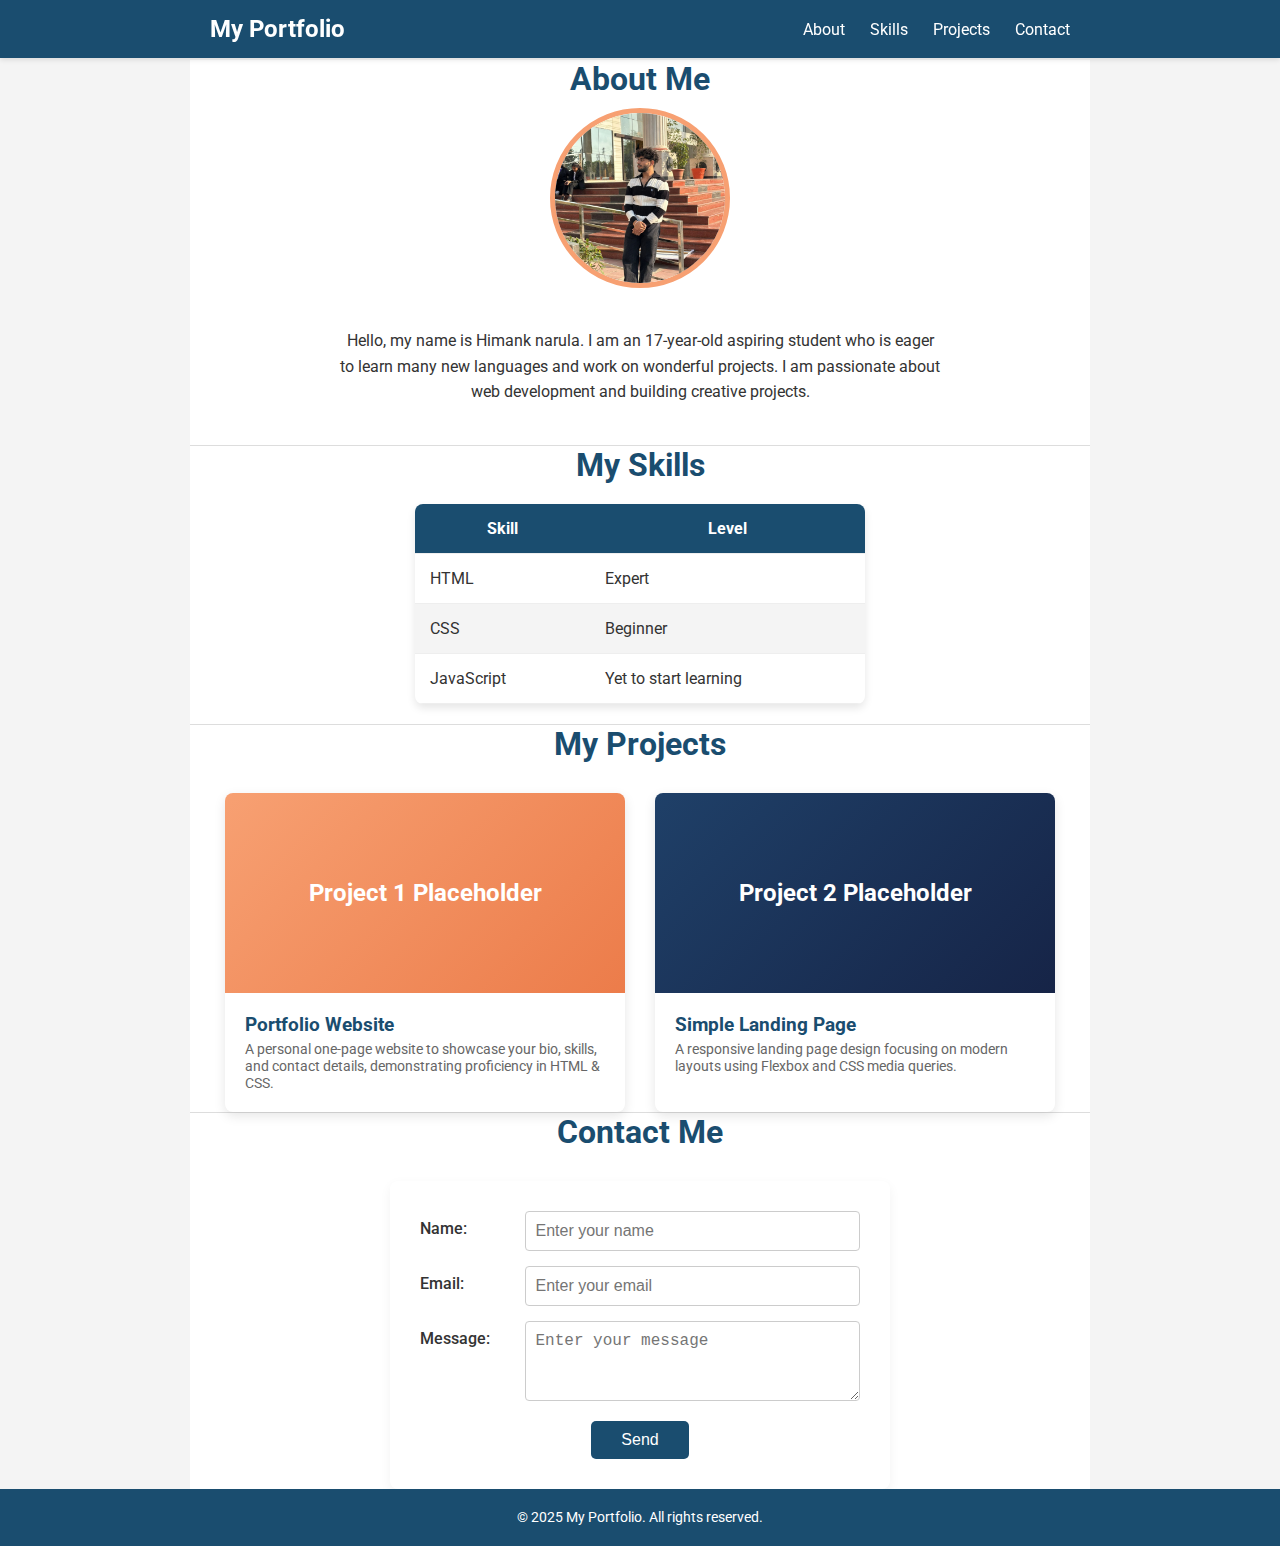
<file: index.html>
<!DOCTYPE html>
<html lang="en">
<head>
    <meta charset="UTF-8">
    <meta name="viewport" content="width=device-width, initial-scale=1.0">
    <title>My Portfolio</title>
    <link href="https://fonts.googleapis.com/css2?family=Roboto:wght@300;400;700&display=swap" rel="stylesheet"> 
    <link rel="stylesheet"href="style.css">
    
    
</head>
<body>
    <header class="header">
        <div class="header-content">
            <a href="#" class="logo">My Portfolio</a>
            <nav class="nav">
                <ul>
                    <li><a href="#about">About</a></li>
                    <li><a href="#skills">Skills</a></li>
                    <li><a href="#projects">Projects</a></li>
                    <li><a href="#contact">Contact</a></li>
                </ul>
            </nav>
        </div>
    </header>
    
    <section id="about" class="container">
        <h2>About Me</h2>
        <div class="profile-wrapper">
            <div class="profile-image">
                <img src="himank photo.jpg" alt="himank narula  Profile Image">
            </div>
        </div>
        <p>
            Hello, my name is Himank narula. I am an 17-year-old aspiring student who is eager to learn many new languages and work on wonderful projects. I am passionate about web development and building creative projects.
        </p>
    </section>

    <section id="skills" class="container">
        <h2>My Skills</h2>
        <table>
            <thead>
                <tr>
                    <th>Skill</th>
                    <th>Level</th>
                </tr>
            </thead>
            <tbody>
                <tr>
                    <td>HTML</td>
                    <td>Expert</td>
                </tr>
                <tr>
                    <td>CSS</td>
                    <td>Beginner</td>
                </tr>
                <tr>
                    <td>JavaScript</td>
                    <td>Yet to start learning</td>
                </tr>
            </tbody>
        </table>
    </section>

    <section id="projects" class="container">
        <h2>My Projects</h2>
        <div class="project-grid">
            <div class="project-card">
                <div class="project-card-image p1">Project 1 Placeholder</div>
                <div class="project-card-content">
                    <h4>Portfolio Website</h4>
                    <p>A personal one-page website to showcase your bio, skills, and contact details, demonstrating proficiency in HTML & CSS.</p>
                </div>
            </div>
            
            <div class="project-card">
                <div class="project-card-image p2">Project 2 Placeholder</div>
                <div class="project-card-content">
                    <h4>Simple Landing Page</h4>
                    <p>A responsive landing page design focusing on modern layouts using Flexbox and CSS media queries.</p>
                </div>
            </div>
            
            </div>
    </section>

    <section id="contact" class="container">
        <h2>Contact Me</h2>
        <form>
            <div class="form-group">
                <label for="name">Name:</label>
                <input type="text" id="name" name="name" placeholder="Enter your name" required>
            </div>
            <div class="form-group">
                <label for="email">Email:</label>
                <input type="email" id="email" name="email" placeholder="Enter your email" required>
            </div>
            <div class="form-group">
                <label for="message">Message:</label>
                <textarea id="message" name="message" placeholder="Enter your message"></textarea>
            </div>
            <div class="submit-wrapper">
                <input type="submit" value="Send">
            </div>
        </form>
    </section>
    
    <footer class="footer">
        &copy; 2025 My Portfolio. All rights reserved.
    </footer>
</body>
</html>
</file>
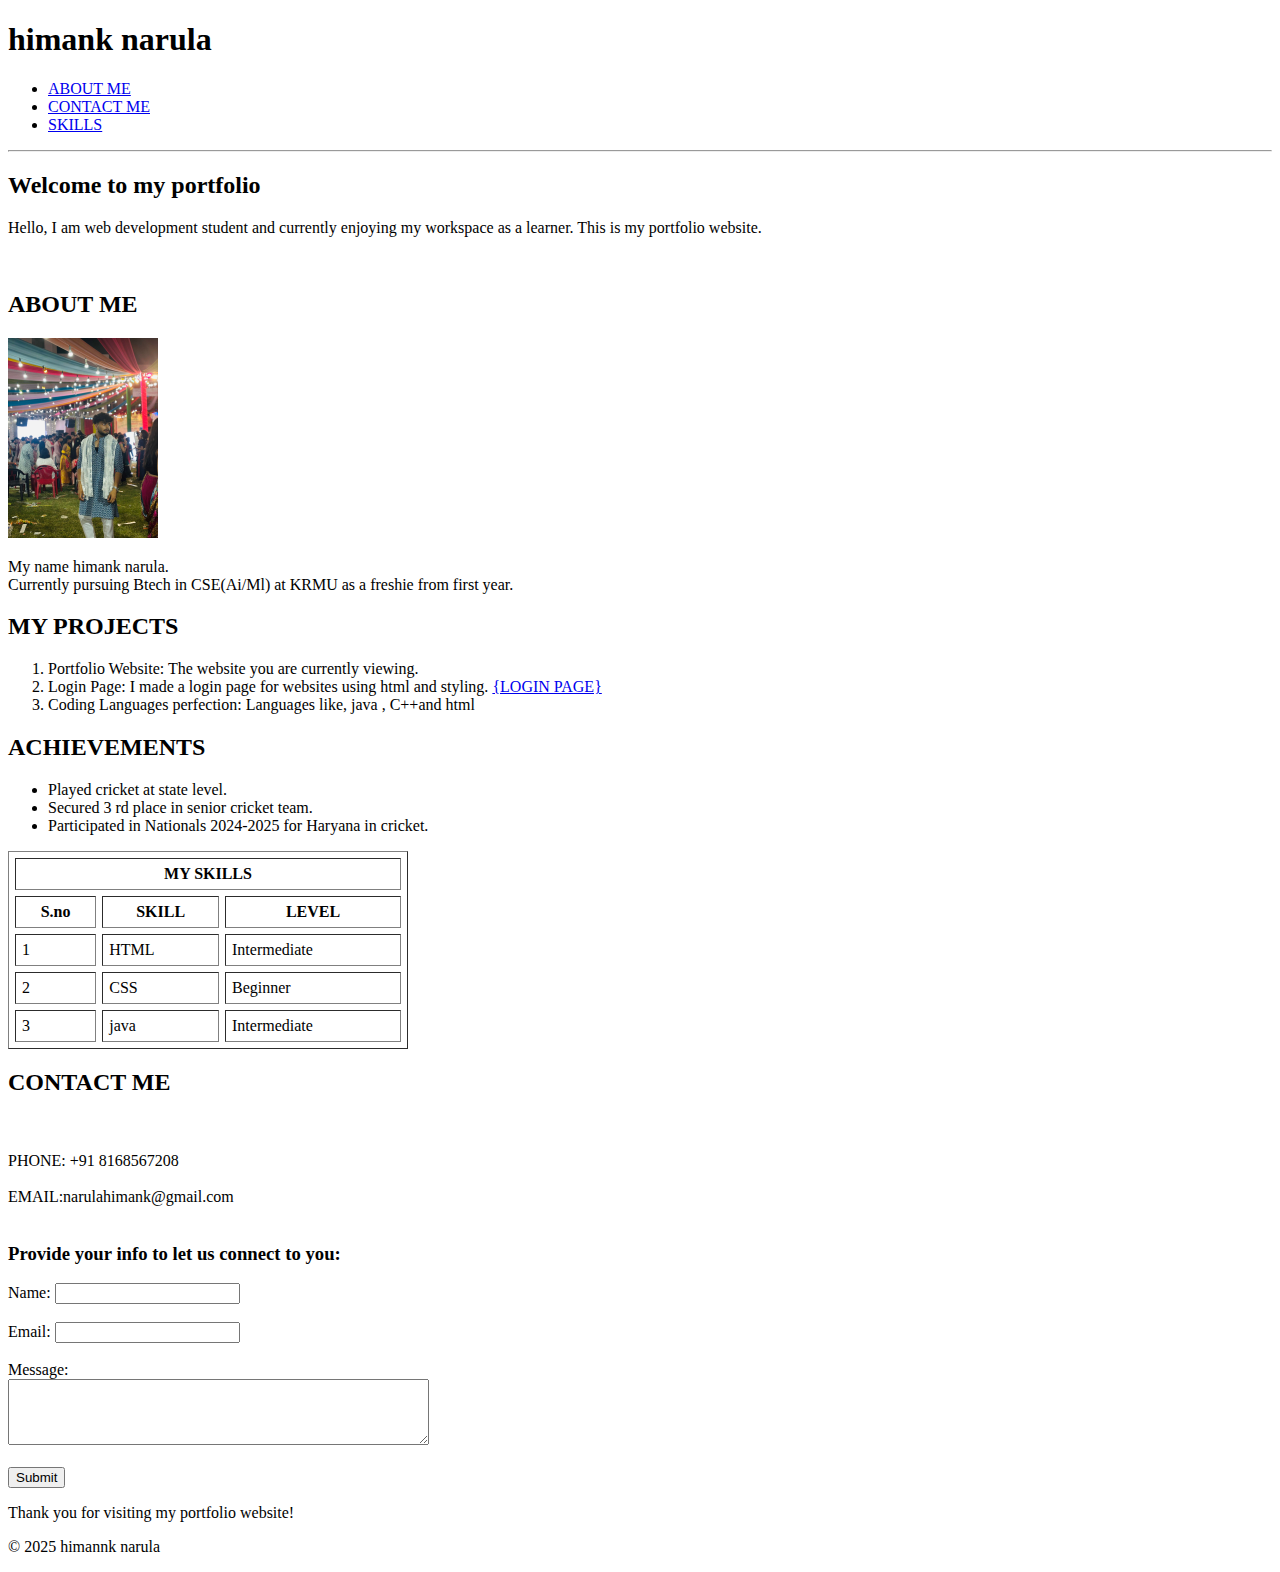
<file: lab1.html>
<!doctype html>
<html>
    <head>
        <meta charset="utf-8">
        <metaname="viewport" content="width=device-width, initial-scale=1">
        <title>PORTFOLIO</title>
    </head>
    <body>
        <header>
            <h1>himank narula</h1>               
            <nav>
                <ul>
                    <li><a href="#ABOUT">ABOUT ME</a></li>
                    <li><a href="#CONTACT">CONTACT ME</a></li> 
                    <li><a href="#SKILLS">SKILLS</a></li>
                </ul>     
            </nav>
        </header>
        
        <hr>

        <h2>Welcome to my portfolio</h2>
        <p>Hello, I am web development student and currently enjoying my workspace as a learner. This is my portfolio website.</p>
       
        <br>

        <section id="ABOUT">
            <h2>ABOUT ME</h2>
            <image src="himank.jpg" alt="narula himank" width="150px" height="200px">
            <p>
                My name himank narula.
               <br>
               Currently pursuing Btech in CSE(Ai/Ml) at KRMU as a freshie from first year. 
            </p>
        </section>  
        <section>
            <h2>MY PROJECTS</h2>
            <ol>
                <li>Portfolio Website: The website you are currently viewing.</li>
                <li>Login Page: I made a login page for websites using html and styling. <a href="/WEBDEV-1/login.html" target="_blank"> {LOGIN PAGE}</a> </li>
                <li>Coding Languages perfection: Languages like, java , C++and html</li>
            </ol>
            <h2>ACHIEVEMENTS</h2>
            <ul>
                <li>Played cricket at state level. </li>
                <li>Secured 3 rd place in senior cricket team.</li>
                <li>Participated in Nationals 2024-2025 for Haryana in cricket.</li>
            </ul>    
        </section>
        <section id="SKILLS">
            <table border="1" width="400pxs" cellpadding="6" cellspacing="6">
                <thead>
                    <tr rowspan="2"> <th colspan="3">MY SKILLS</th> </tr>
                    <tr>
                        <th>S.no</th>
                        <th>SKILL</th>
                        <th>LEVEL</th>
                    </tr>
                </thead>
                <tbody>
                    <tr>
                        <td>1</td>
                        <td>HTML</td>
                        <td>Intermediate</td>
                    </tr>
                    <tr>
                        <td>2</td>
                        <td>CSS</td>
                        <td>Beginner</td>
                    </tr>
                    <tr>
                        <td>3</td>
                        <td>java</td>
                        <td>Intermediate</td>
                    </tr>
                </tbody>
            </table>
        </section>
        <section id="CONTACT">
            <h2>CONTACT ME</h2>
           
            <br><br>

            <phone>PHONE: +91 8168567208</phone>
            
            <br><br>
            
            <Email id="EMAIL"> EMAIL:narulahimank@gmail.com</Email>
            
            <br><br>

            <h3>Provide your info to let us connect to you:</h3>
            <form action="/submit_form" method="post">
                <label for="name">Name:</label>
                <input type="text" id="name" name="name" required>
                <br><br>
                <label for="email">Email:</label>
                <input type="email" id="email" name="email" required>
                <br><br>
                <label for="message">Message:</label>
                <br>
                <textarea id="message" name="message" rows="4" cols="50" required></textarea>
                <br><br>
                <input type="submit" value="Submit">
        </section>
        <footer>
            <p>Thank you for visiting my portfolio website!</p>
            <p>© 2025 himannk narula</p>

    </body>
</html>
</file>
<file: style.css>
:root {
            --primary-color: #1a4d6f; /* Dark Blue from the video header */
            --secondary-color: #007bff; /* A standard button/link blue */
            --accent-color: #f7a072; /* Subtle accent for cards/divs */
            --text-color: #333;
            --light-bg: #ffffff; /* Use white for main content background */
            --grey-bg: #f4f4f4; /* Light gray for body background */
            --white: #ffffff;
            --container-width: 900px;
        }

        * {
            box-sizing: border-box;
            margin: 0;
            padding: 0;
        }

        body {
            font-family: 'Roboto', sans-serif;
            color: var(--text-color);
            background-color: var(--grey-bg);
            /* Enable smooth scrolling for nav links */
            scroll-behavior: smooth; 
            padding-top: 60px; /* Space for the fixed navigation bar */
        }

        
        .container {
            max-width: var(--container-width);
            margin: 0 auto;
            padding: 0 20px;
        }

        
        .header {
            background-color: var(--primary-color);
            position: fixed;
            top: 0;
            left: 0;
            width: 100%;
            z-index: 1000;
            box-shadow: 0 2px 5px rgba(0, 0, 0, 0.1);
        }

        .header-content {
            display: flex;
            justify-content: space-between;
            align-items: center;
            padding: 15px 20px;
            max-width: var(--container-width);
            margin: 0 auto;
        }

        .logo {
            color: var(--white);
            font-size: 1.5rem;
            font-weight: 700;
            text-decoration: none;
        }

        .nav ul {
            list-style: none;
            display: flex;
        }

        .nav ul li {
            margin-left: 25px;
        }

        .nav ul li a {
            color: var(--white);
            text-decoration: none;
            font-weight: 400;
            transition: color 0.3s;
            padding: 5px 0;
        }

        .nav ul li a:hover {
            color: var(--accent-color); 
        }

        
        section {
            padding: 60px 0;
            text-align: center;
            background-color: var(--light-bg);
            border-bottom: 1px solid #ddd; 
        }
        
        section:last-of-type {
            border-bottom: none;
        }

        h2 {
            font-size: 2rem;
            margin-bottom: 10px;
            color: var(--primary-color);
        }

        h3 {
            font-size: 1.25rem;
            margin-bottom: 20px;
            font-weight: 400;
        }

        
        #about p {
            max-width: 600px;
            margin: 15px auto 40px auto;
            line-height: 1.6;
        }
        
        .profile-wrapper {
            display: flex;
            flex-direction: column;
            align-items: center;
            margin-bottom: 20px;
        }

        .profile-image {
            width: 180px;
            height: 180px;
            border-radius: 50%;
            border: 5px solid var(--accent-color); 
            overflow: hidden;
            margin-bottom: 20px;
        }
        
        .profile-image img {
            width: 100%;
            height: 100%;
            object-fit: cover;
        }

        
        #skills table {
            width: 100%;
            max-width: 450px;
            margin: 20px auto;
            border-collapse: collapse;
            box-shadow: 0 4px 8px rgba(0, 0, 0, 0.1);
            background-color: var(--white);
            border-radius: 8px;
            overflow: hidden; 
        }

        #skills th, #skills td {
            border: none; 
            padding: 15px;
            text-align: left;
            border-bottom: 1px solid #eee;
        }
        
        #skills th {
            background-color: var(--primary-color);
            color: var(--white);
            font-weight: 700;
            text-align: center;
        }

        #skills tr:nth-child(even) {
            background-color: var(--grey-bg);
        }

       
        .project-grid {
            display: flex;
            flex-wrap: wrap;
            justify-content: center;
            gap: 30px;
            margin-top: 30px;
        }

        .project-card {
            width: 100%;
            max-width: 400px;
            background: var(--white);
            border-radius: 8px;
            box-shadow: 0 4px 12px rgba(0, 0, 0, 0.1);
            text-align: left;
            overflow: hidden;
            transition: transform 0.3s ease;
        }
        
        .project-card:hover {
            transform: translateY(-5px);
        }

        .project-card-image {
            height: 200px;
            background-color: #ccc;
            
            display: flex;
            justify-content: center;
            align-items: center;
            font-size: 1.5rem;
            color: #555;
        }
        
        .project-card-image.p1 {
            background: linear-gradient(135deg, #f7a072, #ec7c4a);
            color: var(--white);
            font-weight: 700;
        }

        .project-card-image.p2 {
            background: linear-gradient(135deg, #1f4068, #162447);
            color: var(--white);
            font-weight: 700;
        }

        .project-card-content {
            padding: 20px;
        }

        .project-card-content h4 {
            font-size: 1.2rem;
            color: var(--primary-color);
            margin-bottom: 5px;
        }
        
        .project-card-content p {
            font-size: 0.9rem;
            color: #666;
        }

        
        #contact form {
            width: 100%;
            max-width: 500px;
            margin: 30px auto 0 auto;
            padding: 30px;
            background-color: var(--white);
            border-radius: 8px;
            box-shadow: 0 4px 12px rgba(0, 0, 0, 0.05);
            text-align: left;
        }

        .form-group {
            display: flex;
            margin-bottom: 15px;
            align-items: flex-start;
        }

        label {
            flex: 1; 
            padding-top: 8px;
            font-weight: 500;
        }

        input[type="text"], input[type="email"], textarea {
            flex: 3; 
            padding: 10px;
            border: 1px solid #ccc;
            border-radius: 4px;
            font-size: 1rem;
            transition: border-color 0.3s;
        }

        input[type="text"]:focus, input[type="email"]:focus, textarea:focus {
            border-color: var(--secondary-color);
            outline: none;
        }

        textarea {
            resize: vertical;
            min-height: 80px;
        }

        .submit-wrapper {
            text-align: center;
            margin-top: 20px;
        }

        input[type="submit"] {
            background-color: var(--primary-color);
            color: var(--white);
            padding: 10px 30px;
            border: none;
            border-radius: 5px;
            cursor: pointer;
            font-size: 1rem;
            font-weight: 500;
            transition: background-color 0.3s;
        }

        input[type="submit"]:hover {
            background-color: #113854; 
        }
        
      
        .footer {
            background-color: var(--primary-color);
            color: var(--white);
            padding: 20px;
            text-align: center;
            font-size: 0.9rem;
        }

        
        @media (max-width: 768px) {
            .header-content {
                flex-direction: column;
                padding: 15px;
            }
            
            .nav ul {
                padding-top: 10px;
                flex-wrap: wrap;
                justify-content: center;
            }
            
            .nav ul li {
                margin: 0 10px 5px 10px;
            }
            
            .form-group {
                flex-direction: column;
            }
            
            label {
                padding-top: 0;
                margin-bottom: 5px;
            }
        }
</file>
